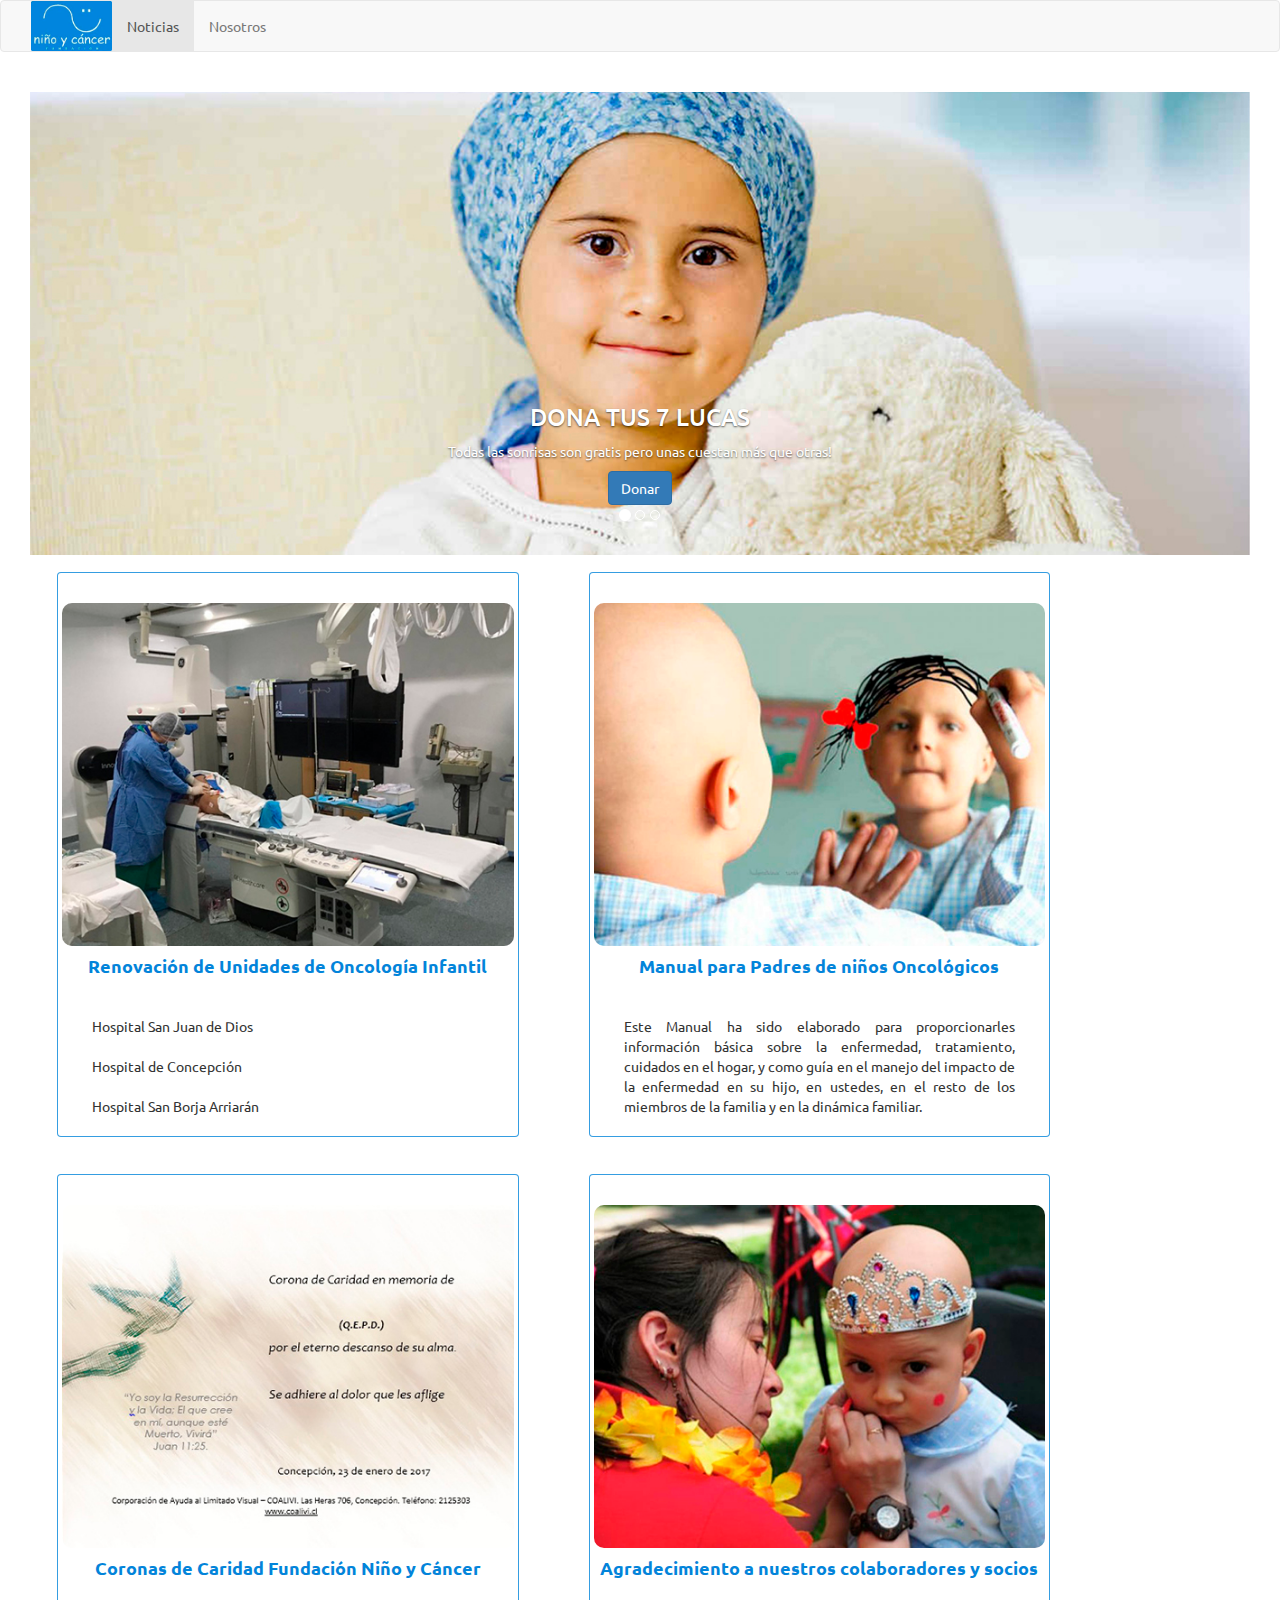
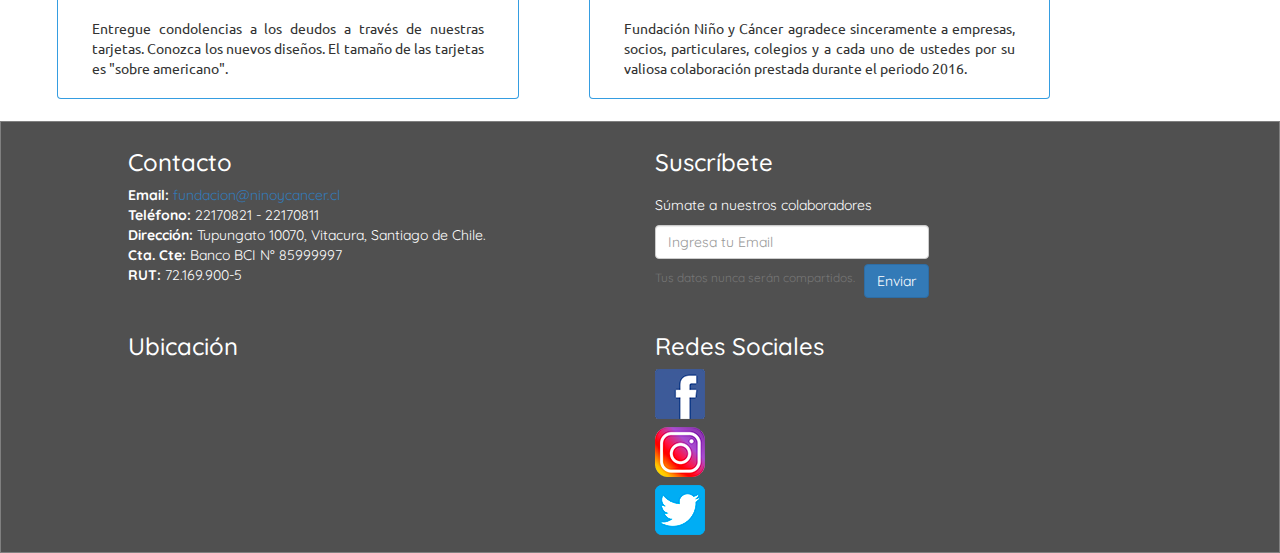
<file: public/index.html>
<!DOCTYPE html>
<html lang="en">
<head>
	<meta charset="UTF-8">
	<meta name="viewport" content="width=device-width, initial-scale=1"> 
	<title>Fundación Niño y Cáncer</title>
		<!-- Latest compiled and minified CSS -->
	<link rel="stylesheet" href="https://maxcdn.bootstrapcdn.com/bootstrap/3.3.7/css/bootstrap.min.css" integrity="sha384-BVYiiSIFeK1dGmJRAkycuHAHRg32OmUcww7on3RYdg4Va+PmSTsz/K68vbdEjh4u" crossorigin="anonymous">

	<script type="text/javascript" src="https://code.jquery.com/jquery-1.11.0.min.js"></script>

	<!-- Latest compiled and minified JavaScript -->
	<script src="https://maxcdn.bootstrapcdn.com/bootstrap/3.3.7/js/bootstrap.min.js" integrity="sha384-Tc5IQib027qvyjSMfHjOMaLkfuWVxZxUPnCJA7l2mCWNIpG9mGCD8wGNIcPD7Txa" crossorigin="anonymous"></script>

	<link rel="stylesheet" href="css/app.css">
</head>

<body>
	<nav class="navbar navbar-default">
  <div class="container-fluid">
    <!-- Brand and toggle get grouped for better mobile display -->
    <div class="navbar-header">
      <button type="button" class="navbar-toggle collapsed" data-toggle="collapse" data-target="#bs-example-navbar-collapse-1" aria-expanded="false">
        <span class="sr-only">Toggle navigation</span>
        <span class="icon-bar"></span>
        <span class="icon-bar"></span>
        <span class="icon-bar"></span>
      </button>
      <a class="navbar-brand" href="index.html"><img src="niño-cancer.png" class="img-responsive" alt="Fundación Niño y Cáncer"></a>
    </div>

    <!-- Collect the nav links, forms, and other content for toggling -->
    <div class="collapse navbar-collapse" id="bs-example-navbar-collapse-1">
      <ul class="nav navbar-nav">
        <li class="active"><a href="Noticias.html">Noticias<span class="sr-only">(current)</span></a></li>
        <li><a href="Nosotros.html">Nosotros</a></li>
      </ul>
    </div><!-- /.navbar-collapse -->
  </div><!-- /.container-fluid -->
</nav>

<div class="container">
	<br>
			
	<div class="col-md-12">
		<div id="carousel-1" class="carousel slide" data-ride="carousel">
			<ol class="carousel-indicators">
				<li data-target="#carousel-1" data-slide-to="0" class="active"></li>
				<li data-target="#carousel-1" data-slide-to="1"></li>
				<li data-target="#carousel-1" data-slide-to="2"></li>
			</ol>

			<div class="carousel-inner" role="listbox">
				<div class="item active">
					<img src="niño1b.jpg" alt="" class="img-responsive">
					<div class="carousel-caption">
						<h3>DONA TUS 7 LUCAS</h3>
						<p>Todas las sonrisas son gratis pero unas cuestan más que otras!</p>
						<button type="button" class="btn btn-primary">Donar</button>
					</div>
				</div>

				<div class="item">
					<img src="niño2b.jpg" alt="" class="img-responsive">
					<div class="carousel-caption">
						<h3>DONA TUS 7 LUCAS</h3>
						<p>Todas las sonrisas son gratis pero unas cuestan más que otras!</p>
						<button type="button" class="btn btn-primary">Donar</button>
					</div>
				</div>

				<div class="item">
					<img src="niño3b.jpg" alt="" class="img-responsive">
					<div class="carousel-caption">
						<h3>DONA TUS 7 LUCAS</h3>
						<p>Todas las sonrisas son gratis pero unas cuestan más que otras!</p>
						<button type="button" class="btn btn-primary">Donar</button>
					</div>
				</div>

			</div>

		</div>
	</div>
</div>

<div class="row">
		<div class="col-md-5">
			<div class="thumbnail pd">
				<img class="img-responsive img-rounded" src="renovacion.jpg" alt="">
				<h4>Renovación de Unidades de Oncología Infantil</h4>
				<p>Hospital San Juan de Dios</p>
				   <p>Hospital de Concepción</p>
				   <p>Hospital San Borja Arriarán</p>	
			</div>
		</div>
		<div class="col-md-5">
			<div class="thumbnail pd">
				<img class="img-responsive img-rounded" src="oncologia.jpg" alt="">
				<h4>Manual para Padres de niños Oncológicos</h4>
				<p>Este Manual ha sido elaborado para proporcionarles información básica
				sobre la enfermedad, tratamiento, cuidados en el hogar, y como guía en el manejo
				del impacto de la enfermedad en su hijo, en ustedes, en el resto de los miembros
				de la familia y en la dinámica familiar.</p>	
			</div>
		</div>
</div>
<div class="row">
		<div class="col-md-5">
			<div class="thumbnail pd">
				<img class="img-responsive img-rounded" src="corona.jpg" alt="">
				<h4>Coronas de Caridad Fundación Niño y Cáncer</h4>
				<p>Entregue condolencias a los deudos a través de nuestras tarjetas. 
				Conozca los nuevos diseños. El tamaño de las tarjetas es "sobre americano".</p>	
			</div>
		</div>
		<div class="col-md-5">
			<div class="thumbnail pd">
				<img class="img-responsive img-rounded" src="agradecimiento.jpg" alt="">
				<h4>Agradecimiento a nuestros colaboradores y socios</h4>
				<p>Fundación Niño y Cáncer agradece sinceramente a empresas, socios, particulares, colegios y a cada uno de ustedes por su valiosa colaboración prestada durante el periodo 2016.</p>	
			</div>
		</div>
</div>

<footer>
<div class="row">
	<div class="col-sm-5 col-md-offset-1">
		<h3>Contacto</h3>
		<ul>
		<li><strong>Email:</strong><a href="Mailto:fundacion@ninoycancer.cl"> fundacion@ninoycancer.cl</a></li>
		<li><strong>Teléfono:</strong> 22170821 - 22170811</li>
		<li><strong>Dirección:</strong> Tupungato 10070, Vitacura, Santiago de Chile.</li>
		<li><strong>Cta. Cte:</strong> Banco BCI N° 85999997</li>
		<li><strong>RUT:</strong> 72.169.900-5</li>
		</ul>
	</div>
	<div class="col-sm-5">
		<table style="text-align: left;">
			<tr>
				<th><h3>Suscríbete<h3></th>
				</tr>
				<td>
				<form>
  					<div class="form-group">
    					<p for="exampleInputEmail1">Súmate a nuestros colaboradores</p>
   						 <input type="email" class="form-control" id="exampleInputEmail1" aria-describedby="emailHelp" placeholder="Ingresa tu Email">
   						 <small id="emailHelp" class="form-text text-muted">Tus datos nunca serán compartidos.</small>
   						 <button type="submit" class="btn btn-primary" style="margin-top: 5px; margin-left: 5px;">Enviar</button>
  					</div>		
				</form>
				</td>
		</table>
	</div>
	<div class="col-sm-5 col-md-offset-1">
		<h3>Ubicación</h3>
		<div class="responsive-map-container">
			<iframe src="https://www.google.com/maps/embed?pb=!1m14!1m8!1m3!1d13326.047386104729!2d-70.5368983!3d-33.3838082!3m2!1i1024!2i768!4f13.1!3m3!1m2!1s0x0%3A0x75682cb0ad81a60e!2sFundaci%C3%B3n+Ni%C3%B1o+y+Cancer!5e0!3m2!1ses-419!2scl!4v1543273018017" width="200" height="150" frameborder="0" allowfullscreen>
			</iframe>
		</div>
	</div>
	<div class="col-sm-5">
		<h3>Redes Sociales</h3>
		<ul>
			<li><a href="https://www.facebook.com/ninoycancer/"><img src="fb1.png" class="img-responsive logoimg" alt=""></a></li>
			<li><a href="https://www.instagram.com/ninoycancer/"><img src="ig1.png" class="img-responsive logoimg" alt=""></a></li>
			<li><a href="https://twitter.com/ninoycancer"><img src="tw1.png" class="img-responsive logoimg" alt=""></a></li>
		</ul>
	</div>
</div>
</footer>	
	
</body>
</html>
</file>
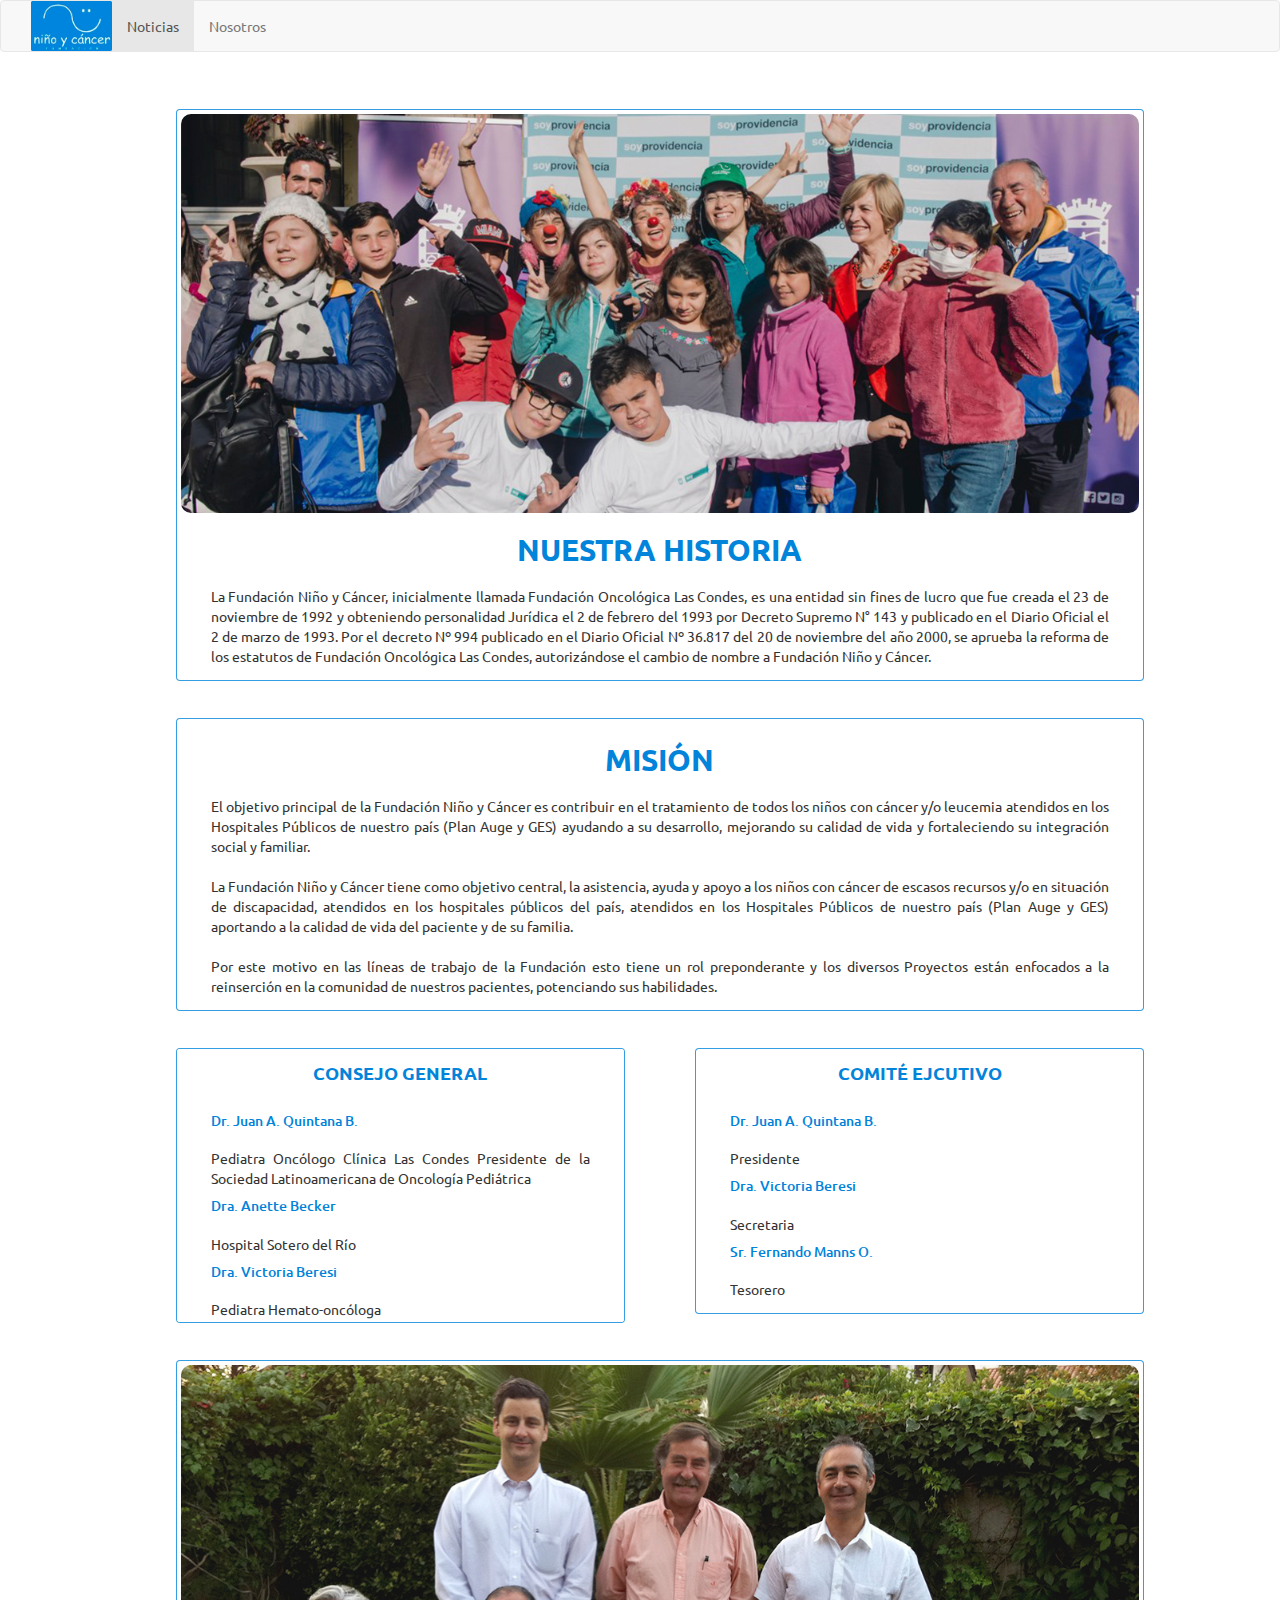
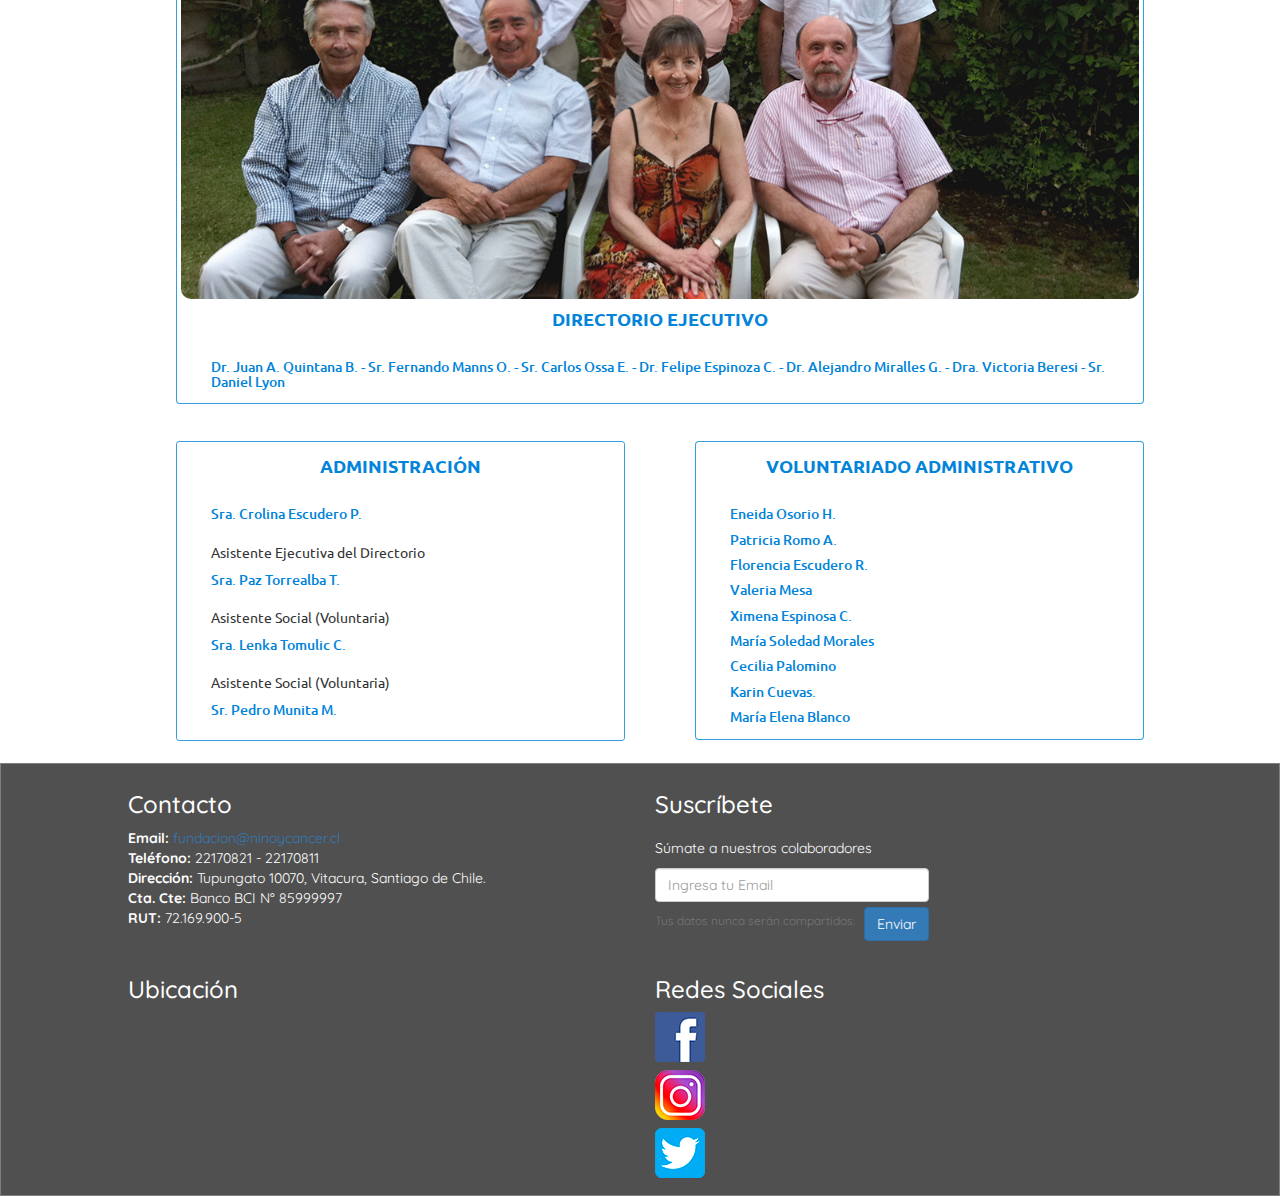
<file: public/Nosotros.html>
<!DOCTYPE html>
<html lang="en">
<head>
	<meta charset="UTF-8">
	<meta name="viewport" content="width=device-width, initial-scale=1"> 
	<title>Fundación Niño y Cáncer</title>
		<!-- Latest compiled and minified CSS -->
	<link rel="stylesheet" href="https://maxcdn.bootstrapcdn.com/bootstrap/3.3.7/css/bootstrap.min.css" integrity="sha384-BVYiiSIFeK1dGmJRAkycuHAHRg32OmUcww7on3RYdg4Va+PmSTsz/K68vbdEjh4u" crossorigin="anonymous">

	<script type="text/javascript" src="https://code.jquery.com/jquery-1.11.0.min.js"></script>

	<!-- Latest compiled and minified JavaScript -->
	<script src="https://maxcdn.bootstrapcdn.com/bootstrap/3.3.7/js/bootstrap.min.js" integrity="sha384-Tc5IQib027qvyjSMfHjOMaLkfuWVxZxUPnCJA7l2mCWNIpG9mGCD8wGNIcPD7Txa" crossorigin="anonymous"></script>

	<link rel="stylesheet" href="css/app.css">
</head>

<body>
	<nav class="navbar navbar-default">
  <div class="container-fluid">
    <!-- Brand and toggle get grouped for better mobile display -->
    <div class="navbar-header">
      <button type="button" class="navbar-toggle collapsed" data-toggle="collapse" data-target="#bs-example-navbar-collapse-1" aria-expanded="false">
        <span class="sr-only">Toggle navigation</span>
        <span class="icon-bar"></span>
        <span class="icon-bar"></span>
        <span class="icon-bar"></span>
      </button>
      <a class="navbar-brand" href="index.html"><img src="niño-cancer.png" class="img-responsive" alt="Fundación Niño y Cáncer"></a>
    </div>

    <!-- Collect the nav links, forms, and other content for toggling -->
    <div class="collapse navbar-collapse" id="bs-example-navbar-collapse-1">
      <ul class="nav navbar-nav">
        <li class="active"><a href="Noticias.html">Noticias<span class="sr-only">(current)</span></a></li>
        <li><a href="Nosotros.html">Nosotros</a></li>
      </ul>
    </div><!-- /.navbar-collapse -->
  </div><!-- /.container-fluid -->
</nav>

<div class="container">
			<br>
	<div class="row">
		<div class="col-md-10 col-md-offset-1">
			<div class="thumbnail">
				<img class="img-responsive img-rounded" src="nyc.jpg" alt="">
				<h2>NUESTRA HISTORIA</h2>
				<p>La Fundación Niño y Cáncer, inicialmente llamada Fundación Oncológica Las Condes, es una
				entidad sin fines de lucro que fue creada el 23 de noviembre de 1992 y obteniendo personalidad Jurídica
				el 2 de febrero del 1993 por Decreto Supremo N° 143 y publicado en el Diario Oficial el 2 de marzo de
				1993. Por el decreto Nº 994 publicado en el Diario Oficial Nº 36.817 del 20 de noviembre del año 2000,
				se aprueba la reforma de los estatutos de Fundación Oncológica Las Condes, autorizándose el cambio
				de nombre a Fundación Niño y Cáncer.</p>	
			</div>
		</div>
	</div>
	<div class="row">
		<div class="col-md-10 col-md-offset-1">
			<div class="thumbnail">
				<h2>MISIÓN</h2>
				<p>El objetivo principal de la Fundación Niño y Cáncer es contribuir en el tratamiento de todos los
				niños con cáncer y/o leucemia atendidos en los Hospitales Públicos de nuestro país (Plan Auge y GES)
				ayudando a su desarrollo, mejorando su calidad de vida y fortaleciendo su integración social y familiar.</p>
				<p>La Fundación Niño y Cáncer tiene como objetivo central, la asistencia, ayuda y apoyo a los niños
				con cáncer de escasos recursos y/o en situación de discapacidad, atendidos en los hospitales públicos
				del país, atendidos en los Hospitales Públicos de nuestro país (Plan Auge y GES) aportando a la calidad
				de vida del paciente y de su familia.</p>
				<p>Por este motivo en las líneas de trabajo de la Fundación esto tiene un rol preponderante y los diversos
				Proyectos están enfocados a la reinserción en la comunidad de nuestros pacientes, potenciando sus
				habilidades.</p>
			</div>
		</div>
	</div>
	<div class="row">
		<div class="col-md-5 col-md-offset-1">
			<div class="thumbnail largo">
				<h4>CONSEJO GENERAL</h4>
				<h5>Dr. Juan A. Quintana B.</h5>
				<p>Pediatra Oncólogo Clínica Las Condes
				Presidente de la Sociedad Latinoamericana de Oncología Pediátrica</p>
				<h5>Dra. Anette Becker</h5>
				<p>Hospital Sotero del Río</p>
				<h5>Dra. Victoria Beresi</h5>
				<p>Pediatra Hemato-oncóloga</p>
				<h5>Dr. Felipe Espinoza</h5>
				<p>Hospital San Borja Arriarán</p>
				<h5>Dr. Carlos Rizzardini</h5>
				<p>Hospital Roberto Del Río</p>
				<h5>Dr. Jaime Rojas</h5>
				<p>Hospital Regional Concepción</p>
				<h5>Dr. Eduardo Páez</h5>
				<p>Hospital Regional de Temuco</p>
				<h5>Sr. Fernando Manns</h5>
				<p>Productor Audiovisual</p>
				<h5>Sr. Daniel Lyon</h5>
				<p>Abogado</p>
			</div>
		</div>

		<div class="col-md-5">
			<div class="thumbnail">
				<h4>COMITÉ EJCUTIVO</h4>
				<h5>Dr. Juan A. Quintana B.</h5>
				<p>Presidente</p>
				<h5>Dra. Victoria Beresi</h5>
				<p>Secretaria</p>
				<h5>Sr. Fernando Manns O.</h5>
				<p>Tesorero</p>	
			</div>
		</div>
	</div>
	<div class="row">
		<div class="col-md-10 col-md-offset-1">
			<div class="thumbnail">
				<img class="img-responsive img-rounded" src="quienes-somos.jpg" alt="">
				<h4>DIRECTORIO EJECUTIVO</h4>
				<h5>Dr. Juan A. Quintana B. - Sr. Fernando Manns O. - Sr. Carlos Ossa E. - Dr. Felipe Espinoza C. - Dr. Alejandro Miralles G. - Dra. Victoria Beresi - Sr. Daniel Lyon</h5>
			</div>
		</div>
	</div>
	<div class="row">
		<div class="col-md-5 col-md-offset-1">
			<div class="thumbnail largo2">
				<h4>ADMINISTRACIÓN</h4>
				<h5>Sra. Crolina Escudero P.</h5>
				<p>Asistente Ejecutiva del Directorio</p>
				<h5>Sra. Paz Torrealba T.</h5>
				<p>Asistente Social (Voluntaria)</p>
				<h5>Sra. Lenka Tomulic C.</h5>
				<p>Asistente Social (Voluntaria)</p>
				<h5>Sr. Pedro Munita M.</h5>
				<p>Recaudador</p>
				<h5>Sr. Patricio Scaff</h5>
				<p>Recaudador (Santiago Centro)</p>	
			</div>
		</div>
		<div class="col-md-5">
			<div class="thumbnail">
				<h4>VOLUNTARIADO ADMINISTRATIVO</h4>
				<h5>Eneida Osorio H.</h5>
				<h5>Patricia Romo A.</h5>
				<h5>Florencia Escudero R.</h5>
				<h5>Valeria Mesa</h5>	
				<h5>Ximena Espinosa C.</h5>
				<h5>María Soledad Morales</h5>
				<h5>Cecilia Palomino</h5>
				<h5>Karin Cuevas.</h5>
				<h5>María Elena Blanco</h5>
			</div>
		</div>
	</div>
</div>
</div>

<footer>
<div class="row">
	<div class="col-sm-5 col-md-offset-1">
		<h3>Contacto</h3>
		<ul>
		<li><strong>Email:</strong><a href="Mailto:fundacion@ninoycancer.cl"> fundacion@ninoycancer.cl</a></li>
		<li><strong>Teléfono:</strong> 22170821 - 22170811</li>
		<li><strong>Dirección:</strong> Tupungato 10070, Vitacura, Santiago de Chile.</li>
		<li><strong>Cta. Cte:</strong> Banco BCI N° 85999997</li>
		<li><strong>RUT:</strong> 72.169.900-5</li>
		</ul>
	</div>
	<div class="col-sm-5">
		<table style="text-align: left;">
			<tr>
				<th><h3>Suscríbete<h3></th>
				</tr>
				<td>
				<form>
  					<div class="form-group">
    					<p for="exampleInputEmail1">Súmate a nuestros colaboradores</p>
   						 <input type="email" class="form-control" id="exampleInputEmail1" aria-describedby="emailHelp" placeholder="Ingresa tu Email">
   						 <small id="emailHelp" class="form-text text-muted">Tus datos nunca serán compartidos.</small>
   						 <button type="submit" class="btn btn-primary" style="margin-top: 5px; margin-left: 5px;">Enviar</button>
  					</div>		
				</form>
				</td>
		</table>
	</div>
	<div class="col-sm-5 col-md-offset-1">
		<h3>Ubicación</h3>
		<div class="responsive-map-container">
			<iframe src="https://www.google.com/maps/embed?pb=!1m14!1m8!1m3!1d13326.047386104729!2d-70.5368983!3d-33.3838082!3m2!1i1024!2i768!4f13.1!3m3!1m2!1s0x0%3A0x75682cb0ad81a60e!2sFundaci%C3%B3n+Ni%C3%B1o+y+Cancer!5e0!3m2!1ses-419!2scl!4v1543273018017" width="200" height="150" frameborder="0" allowfullscreen>
			</iframe>
		</div>
	</div>
	<div class="col-sm-5">
		<h3>Redes Sociales</h3>
		<ul>
			<li><a href="https://www.facebook.com/ninoycancer/"><img src="fb1.png" class="img-responsive logoimg" alt=""></a></li>
			<li><a href="https://www.instagram.com/ninoycancer/"><img src="ig1.png" class="img-responsive logoimg" alt=""></a></li>
			<li><a href="https://twitter.com/ninoycancer"><img src="tw1.png" class="img-responsive logoimg" alt=""></a></li>
		</ul>
	</div>
</div>
</footer>	

</body>
</html>
</file>
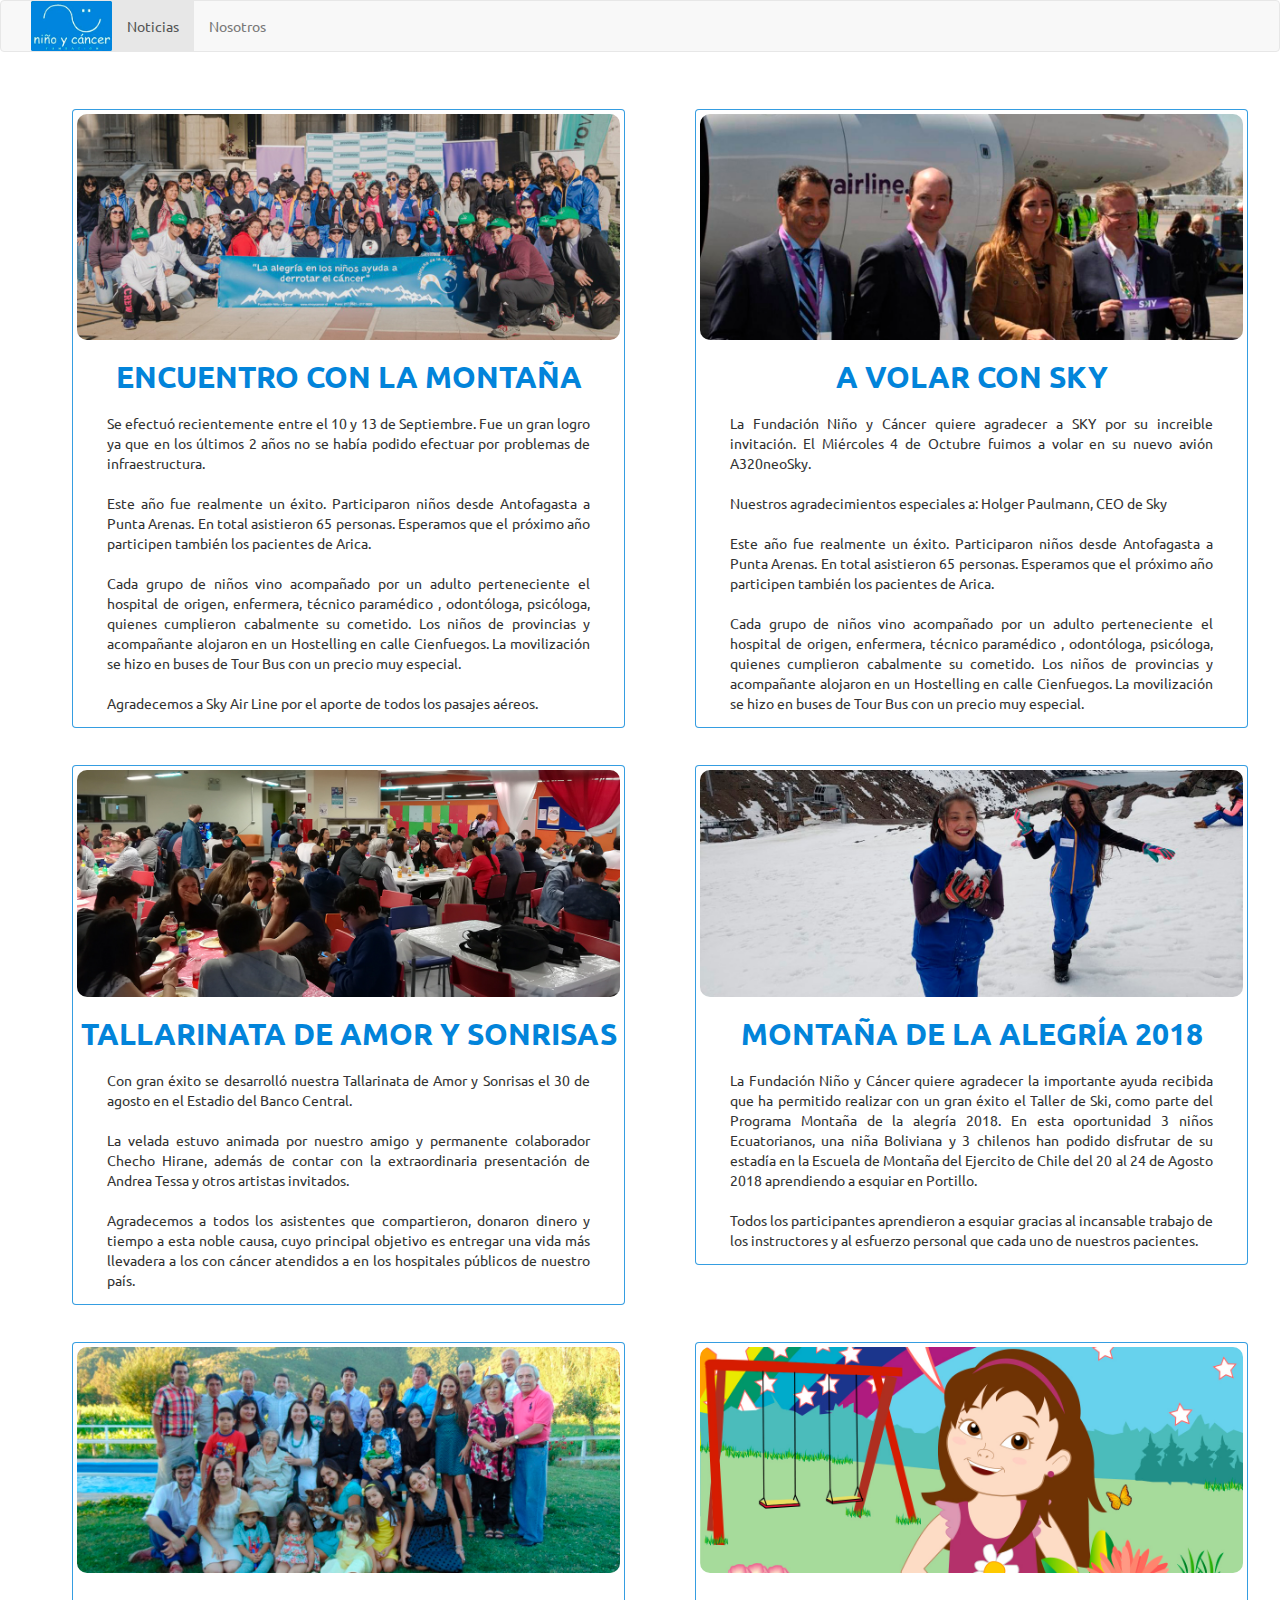
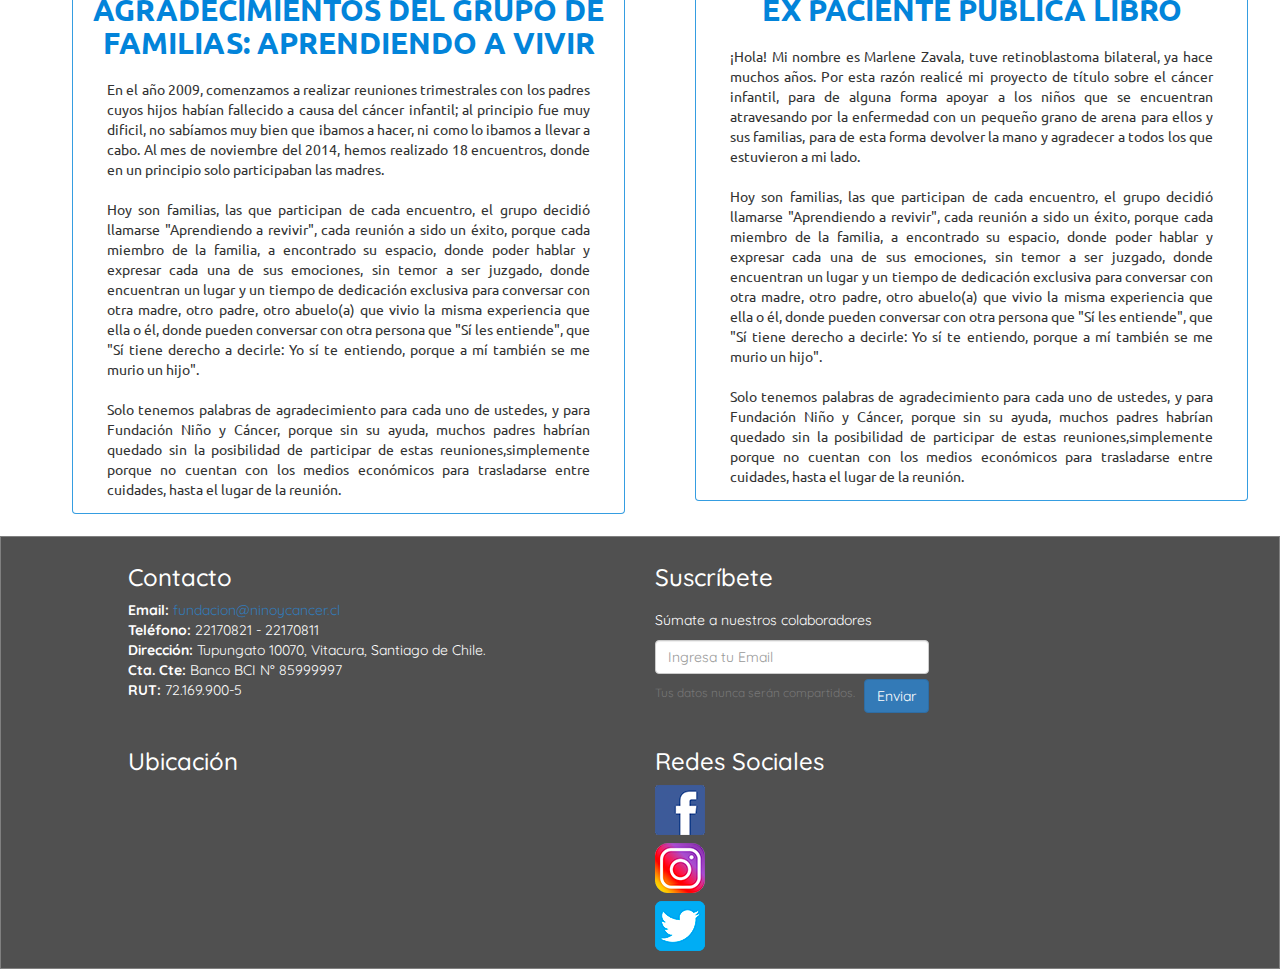
<file: public/Noticias.html>
<!DOCTYPE html>
<html lang="en">
<head>
	<meta charset="UTF-8">
	<meta name="viewport" content="width=device-width, initial-scale=1"> 
	<title>Fundación Niño y Cáncer</title>
		<!-- Latest compiled and minified CSS -->
	<link rel="stylesheet" href="https://maxcdn.bootstrapcdn.com/bootstrap/3.3.7/css/bootstrap.min.css" integrity="sha384-BVYiiSIFeK1dGmJRAkycuHAHRg32OmUcww7on3RYdg4Va+PmSTsz/K68vbdEjh4u" crossorigin="anonymous">

	<script type="text/javascript" src="https://code.jquery.com/jquery-1.11.0.min.js"></script>

	<!-- Latest compiled and minified JavaScript -->
	<script src="https://maxcdn.bootstrapcdn.com/bootstrap/3.3.7/js/bootstrap.min.js" integrity="sha384-Tc5IQib027qvyjSMfHjOMaLkfuWVxZxUPnCJA7l2mCWNIpG9mGCD8wGNIcPD7Txa" crossorigin="anonymous"></script>

	<link rel="stylesheet" href="css/app.css">
</head>

<body>
	<nav class="navbar navbar-default">
  <div class="container-fluid">
    <!-- Brand and toggle get grouped for better mobile display -->
    <div class="navbar-header">
      <button type="button" class="navbar-toggle collapsed" data-toggle="collapse" data-target="#bs-example-navbar-collapse-1" aria-expanded="false">
        <span class="sr-only">Toggle navigation</span>
        <span class="icon-bar"></span>
        <span class="icon-bar"></span>
        <span class="icon-bar"></span>
      </button>
      <a class="navbar-brand" href="index.html"><img src="niño-cancer.png" class="img-responsive" alt="Fundación Niño y Cáncer"></a>
    </div>

    <!-- Collect the nav links, forms, and other content for toggling -->
    <div class="collapse navbar-collapse" id="bs-example-navbar-collapse-1">
      <ul class="nav navbar-nav">
        <li class="active"><a href="Noticias.html">Noticias<span class="sr-only">(current)</span></a></li>
        <li><a href="Nosotros.html">Nosotros</a></li>
      </ul>
    </div><!-- /.navbar-collapse -->
  </div><!-- /.container-fluid -->
</nav>

<div class="container">
			<br>
	<div class="row">
		<div class="col-md-6">
			<div class="thumbnail">
				<img class="img-responsive img-rounded" src="montañab.jpg" alt="">
				<h2>ENCUENTRO CON LA MONTAÑA</h2>
				<p>Se efectuó recientemente entre el 10 y 13 de Septiembre. Fue un gran logro ya que en los últimos 2 años no se había podido efectuar por problemas de infraestructura.</p>

				<p>Este año fue realmente un éxito. Participaron niños desde Antofagasta a Punta Arenas. En total asistieron 65 personas. Esperamos que el próximo año participen también los pacientes de Arica.</p>
				<p>Cada grupo de niños vino acompañado por un adulto perteneciente el hospital de origen, enfermera, técnico paramédico , odontóloga, psicóloga, quienes cumplieron cabalmente su cometido. Los niños de provincias y acompañante alojaron en un Hostelling en calle Cienfuegos. La movilización se hizo en buses de Tour Bus con un precio muy especial.</p>
				<p>Agradecemos a Sky Air Line por el aporte de todos los pasajes aéreos.</p>
			</div>
		</div>
		<div class="col-md-6">
			<div class="thumbnail">
				<img class="img-responsive img-rounded" src="avion.jpg" alt="">
				<h2>A VOLAR CON SKY</h2>
				<p>La Fundación Niño y Cáncer quiere agradecer a SKY por su increible invitación. El Miércoles 4 de Octubre fuimos a volar en su nuevo avión A320neoSky.</p>
				<p>Nuestros agradecimientos especiales a: Holger Paulmann, CEO de Sky</p>
				<p>Este año fue realmente un éxito. Participaron niños desde Antofagasta a Punta Arenas. En total asistieron 65 personas. Esperamos que el próximo año participen también los pacientes de Arica.</p>
				<p>Cada grupo de niños vino acompañado por un adulto perteneciente el hospital de origen, enfermera, técnico paramédico , odontóloga, psicóloga, quienes cumplieron cabalmente su cometido. Los niños de provincias y acompañante alojaron en un Hostelling en calle Cienfuegos. La movilización se hizo en buses de Tour Bus con un precio muy especial.</p>
			</div>
		</div>
	</div>
	<div class="row">
		<div class="col-md-6">
			<div class="thumbnail">
				<img class="img-responsive img-rounded" src="tallarinata.jpg" alt="">
				<h2>TALLARINATA DE AMOR Y SONRISAS</h2>
				<p>Con gran éxito se desarrolló nuestra Tallarinata de Amor y Sonrisas el 30 de agosto en el Estadio del Banco Central.</p>

				<p>La velada estuvo animada por nuestro amigo y permanente colaborador Checho Hirane, además de contar con la extraordinaria presentación de Andrea Tessa y otros artistas invitados.</p>

				<p>Agradecemos a todos los asistentes que compartieron, donaron dinero y tiempo a esta noble causa, cuyo principal objetivo es entregar una vida más llevadera a los con cáncer atendidos a en los hospitales públicos de nuestro país.</p>	
			</div>
		</div>
		<div class="col-md-6">
			<div class="thumbnail">
				<img class="img-responsive img-rounded" src="nieve.jpg" alt="">
				<h2>MONTAÑA DE LA ALEGRÍA 2018</h2>
				<p>La Fundación Niño y Cáncer quiere agradecer la importante ayuda recibida que ha permitido realizar con un gran éxito el Taller de Ski, como parte del Programa Montaña de la alegría 2018. En esta oportunidad 3 niños Ecuatorianos, una niña Boliviana y 3 chilenos han podido disfrutar de su estadía en la Escuela de Montaña del Ejercito de Chile del 20 al 24 de Agosto 2018 aprendiendo a esquiar en Portillo.</p>
				<p>Todos los participantes aprendieron a esquiar gracias al incansable trabajo de los instructores y al esfuerzo personal que cada uno de nuestros pacientes.</p>	
			</div>
		</div>
		</div>
		<div class="row">
		<div class="col-md-6">
			<div class="thumbnail">
				<img class="img-responsive img-rounded" src="familia.jpg" alt="">
				<h2>AGRADECIMIENTOS DEL GRUPO DE FAMILIAS: APRENDIENDO A VIVIR</h2>
				<p>En el año 2009, comenzamos a realizar reuniones trimestrales con los padres cuyos hijos habían fallecido a causa del cáncer infantil; al principio fue muy dificil, no sabíamos muy bien que ibamos a hacer, ni como lo ibamos a llevar a cabo. Al mes de noviembre del 2014, hemos realizado 18 encuentros, donde en un principio solo participaban las madres.</p> 

				<p>Hoy son familias, las que participan de cada encuentro, el grupo decidió llamarse "Aprendiendo a revivir", cada reunión a sido un éxito,  porque cada miembro de la familia, a encontrado su espacio, donde poder hablar y expresar cada una de sus emociones,  sin temor a ser juzgado, donde encuentran  un lugar y un tiempo de dedicación exclusiva para conversar con otra madre, otro padre, otro abuelo(a) que vivio la misma experiencia que ella o él, donde pueden conversar con otra persona que "Sí les entiende", que "Sí tiene derecho a decirle: Yo sí te entiendo, porque a mí también se me murio un hijo".</p>

				<p>Solo tenemos palabras de agradecimiento para cada uno de ustedes, y para Fundación Niño y Cáncer, porque sin su ayuda, muchos padres habrían quedado sin la posibilidad de participar de estas reuniones,simplemente porque no cuentan con los medios económicos para trasladarse entre cuidades, hasta el lugar de la reunión.</p>	
			</div>
		</div>
		<div class="col-md-6">
			<div class="thumbnail">
				<img class="img-responsive img-rounded" src="libro.jpg" alt="">
				<h2>EX PACIENTE PUBLICA LIBRO</h2>
				<p>¡Hola! Mi nombre es Marlene Zavala, tuve retinoblastoma bilateral, ya hace muchos años. Por esta razón realicé mi proyecto de título sobre el cáncer infantil, para de alguna forma apoyar a los niños que se encuentran atravesando por la enfermedad con un pequeño grano de arena para ellos y sus familias, para de esta forma devolver la mano y agradecer a todos los que estuvieron a mi lado.</p>
				<p>Hoy son familias, las que participan de cada encuentro, el grupo decidió llamarse "Aprendiendo a revivir", cada reunión a sido un éxito,  porque cada miembro de la familia, a encontrado su espacio, donde poder hablar y expresar cada una de sus emociones,  sin temor a ser juzgado, donde encuentran  un lugar y un tiempo de dedicación exclusiva para conversar con otra madre, otro padre, otro abuelo(a) que vivio la misma experiencia que ella o él, donde pueden conversar con otra persona que "Sí les entiende", que "Sí tiene derecho a decirle: Yo sí te entiendo, porque a mí también se me murio un hijo".</p>

				<p>Solo tenemos palabras de agradecimiento para cada uno de ustedes, y para Fundación Niño y Cáncer, porque sin su ayuda, muchos padres habrían quedado sin la posibilidad de participar de estas reuniones,simplemente porque no cuentan con los medios económicos para trasladarse entre cuidades, hasta el lugar de la reunión.</p>	
			</div>
		</div>
	</div>
</div>

<footer>
<div class="row">
	<div class="col-sm-5 col-md-offset-1">
		<h3>Contacto</h3>
		<ul>
		<li><strong>Email:</strong><a href="Mailto:fundacion@ninoycancer.cl"> fundacion@ninoycancer.cl</a></li>
		<li><strong>Teléfono:</strong> 22170821 - 22170811</li>
		<li><strong>Dirección:</strong> Tupungato 10070, Vitacura, Santiago de Chile.</li>
		<li><strong>Cta. Cte:</strong> Banco BCI N° 85999997</li>
		<li><strong>RUT:</strong> 72.169.900-5</li>
		</ul>
	</div>
	<div class="col-sm-5">
		<table style="text-align: left;">
			<tr>
				<th><h3>Suscríbete<h3></th>
				</tr>
				<td>
				<form>
  					<div class="form-group">
    					<p for="exampleInputEmail1">Súmate a nuestros colaboradores</p>
   						 <input type="email" class="form-control" id="exampleInputEmail1" aria-describedby="emailHelp" placeholder="Ingresa tu Email">
   						 <small id="emailHelp" class="form-text text-muted">Tus datos nunca serán compartidos.</small>
   						 <button type="submit" class="btn btn-primary" style="margin-top: 5px; margin-left: 5px;">Enviar</button>
  					</div>		
				</form>
				</td>
		</table>
	</div>
	<div class="col-sm-5 col-md-offset-1">
		<h3>Ubicación</h3>
		<div class="responsive-map-container">
			<iframe src="https://www.google.com/maps/embed?pb=!1m14!1m8!1m3!1d13326.047386104729!2d-70.5368983!3d-33.3838082!3m2!1i1024!2i768!4f13.1!3m3!1m2!1s0x0%3A0x75682cb0ad81a60e!2sFundaci%C3%B3n+Ni%C3%B1o+y+Cancer!5e0!3m2!1ses-419!2scl!4v1543273018017" width="200" height="150" frameborder="0" allowfullscreen>
			</iframe>
		</div>
	</div>
	<div class="col-sm-5">
		<h3>Redes Sociales</h3>
		<ul>
			<li><a href="https://www.facebook.com/ninoycancer/"><img src="fb1.png" class="img-responsive logoimg" alt=""></a></li>
			<li><a href="https://www.instagram.com/ninoycancer/"><img src="ig1.png" class="img-responsive logoimg" alt=""></a></li>
			<li><a href="https://twitter.com/ninoycancer"><img src="tw1.png" class="img-responsive logoimg" alt=""></a></li>
		</ul>
	</div>
</div>
</footer>	

</body>
</html>
</file>
<file: public/css/app.css>
@import url('https://fonts.googleapis.com/css?family=Ubuntu');
@import url('https://fonts.googleapis.com/css?family=Quicksand');

@media (max-width: 767px){
	.left {
		display: none;
	}

}

@media (min-width: 768px) and (max-width: 991px){
	
}

@media (min-width: 992px){
	.left {
		box-sizing: border-box;
		padding: 0px;
		float: left;
	}
	.main {
		box-sizing: border-box;
		padding: 10px;
		float: left;
		font-size: 1em;
	}
}


html, body {
  margin: 0;
  padding: 0;
  width: 100%
}

body {
	font-family: Ubuntu;
}

header {
	width: 100%;
	height: auto;
}

.content {
	width: 90%;
	margin: 4em auto;
	font-size: 20px;
	line-height: 30px;
	text-align: justify;
}

.navbar-brand {
  padding: 0px;
}
.navbar-brand>img {
  height: 100%;
  padding: 0px;
  width: auto;
  margin-left: 30px;
}

.navbar ul li {
	margin-left: 0px;
}

.desarrollo {
	overflow: scroll; 
}

.thumbnail {
	margin-top: 15px;
	margin-left: 40px;
	border-color: rgba(2,132,218,0.8);
	overflow: hidden;
}

.pd {
	padding-bottom: 10px;
	padding-top: 30px;
}

.largo {
	max-height: 275px;
	overflow: scroll;
}

.largo2 {
	max-height: 300px;
	overflow: scroll;
}

.thumbnail p {
	text-align: justify;
	padding-left: 30px;
	padding-right: 30px;
	padding-top: 10px;
	padding-bottom: 0px;
}

.thumbnail h2 {
	text-align: center;
	color: rgb(2,132,218);
	font-weight: bold;
}

.thumbnail h3 {
	text-align: center;
	color: rgb(2,132,218);
}

.thumbnail h5 {
	text-align: left;
	color: rgb(2,132,218);
	padding-left: 30px;
}

.thumbnail li {
	text-align: justify;
	padding-left: 30px;
	padding-right: 30px;
	padding-top: 10px;
	padding-bottom: 10px;

}

.thumbnail img {
	border-radius: 10px;

}

h4 {
	color: rgb(2,132,218);
	font-weight: bold;
	text-align: center;
	margin-bottom: 30px;
}

section {

}

article {

}

aside {

}

.row {
	overflow: hidden;
	margin: 2px;

}

.container {
  background: white;
  text-align: center;
  background-repeat: no-repeat;
  background-position: center center;
  background-attachment: fixed;
  background-size: cover;
  width: 100vw;
  height: auto;
  overflow: hidden;
}

li {
	list-style-type: none;
	margin-left: -40px;
}

div {
	overflow: hidden;
}

footer {
	color: white;
	background-color: rgba(80,80,80,1);
	width: 100%;
	border: gray solid 1px;
	float: left;
	overflow: hidden;
	padding: 5px;
	font-family: Quicksand;
}

.logoimg {
	margin-top: 8px;
}
</file>
